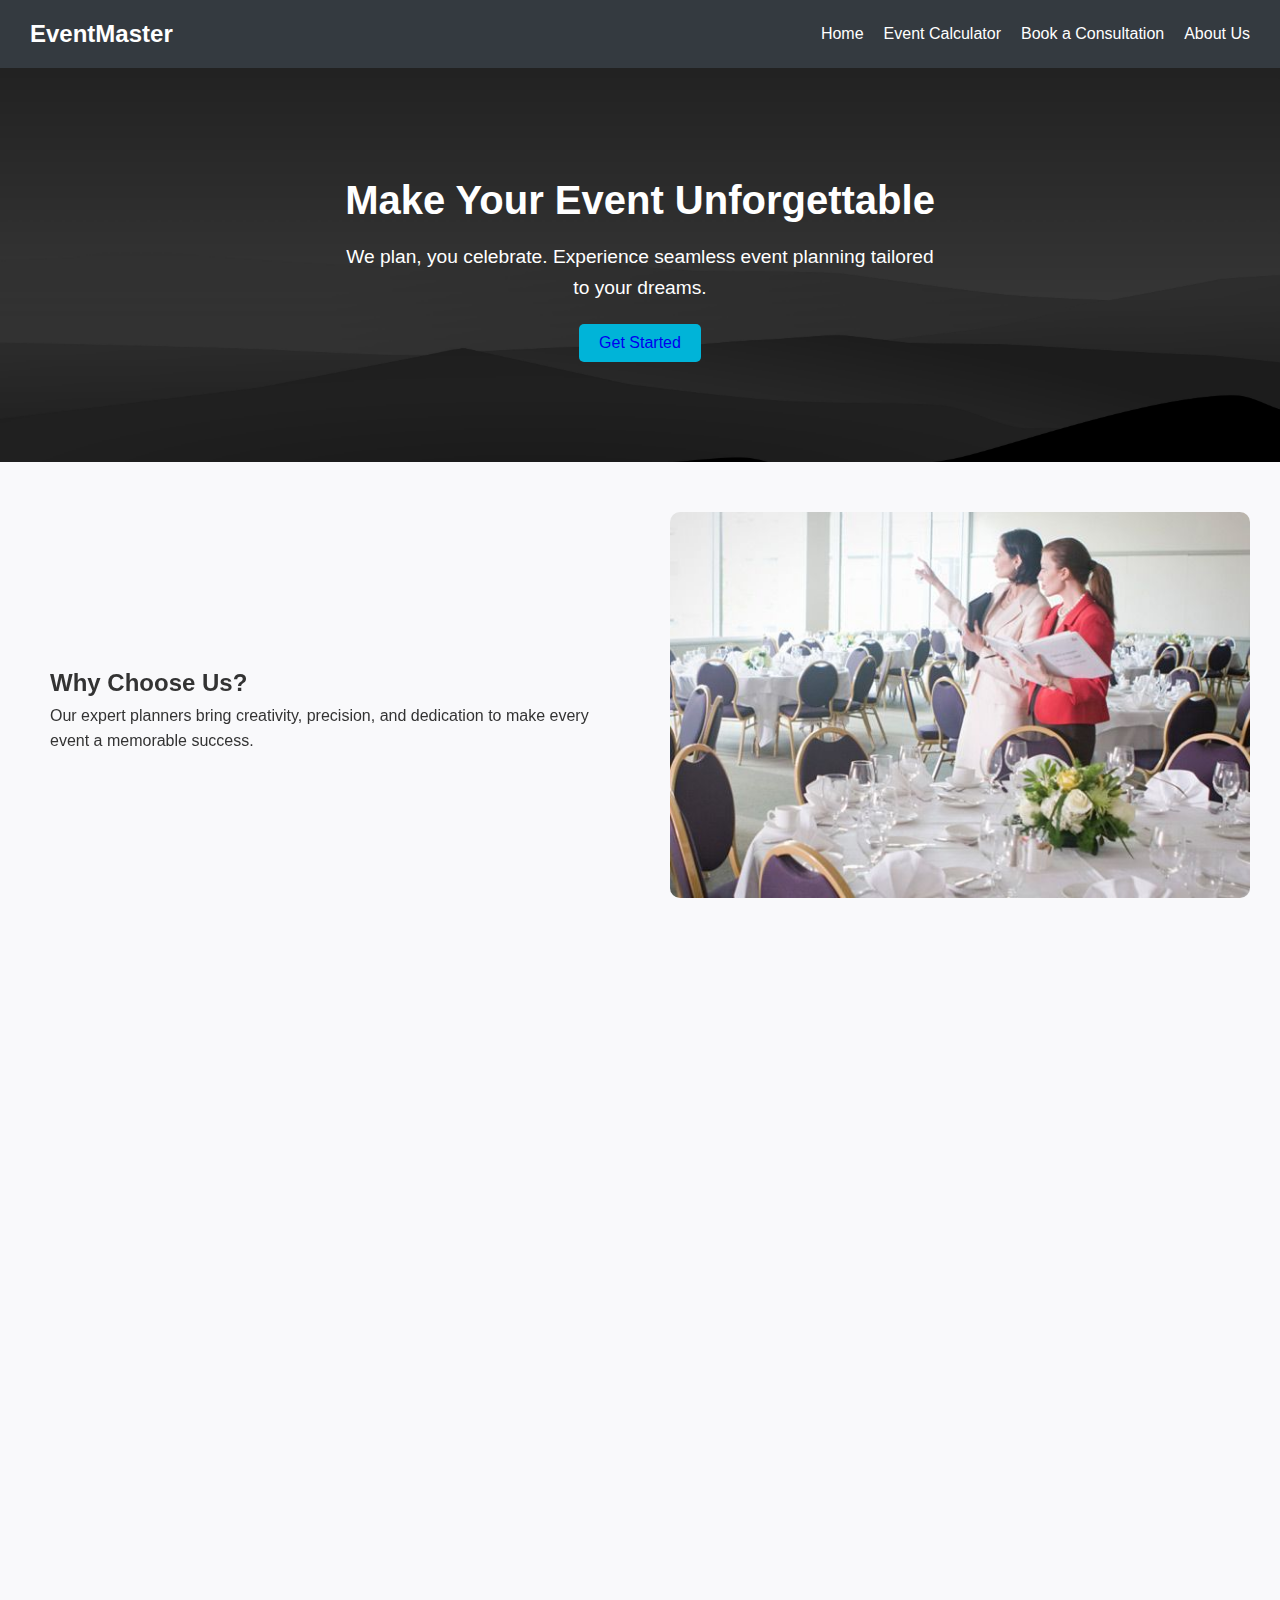
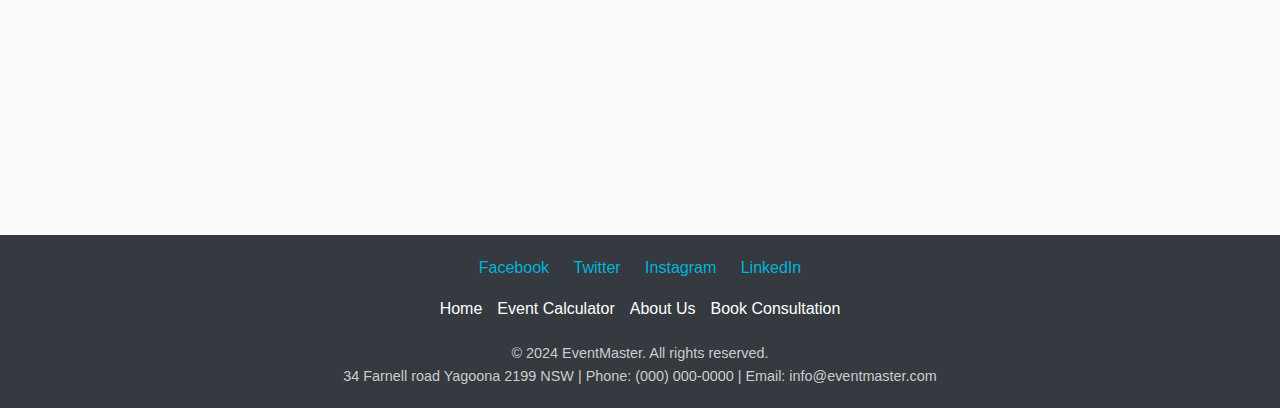
<file: index.html>
<!DOCTYPE html>
<html lang="en">
<head>
    <meta charset="UTF-8">
    <meta name="viewport" content="width=device-width, initial-scale=1.0">
    <title>Event Planning Services</title>
    <!-- AOS CSS -->
    <link href="https://cdn.jsdelivr.net/npm/aos@2.3.4/dist/aos.css" rel="stylesheet">

    <style>
        /* Basic Reset */
        * {
            margin: 0;
            padding: 0;
            box-sizing: border-box;
        }

        body {
            font-family: 'Segoe UI', Tahoma, Geneva, Verdana, sans-serif;
            background-color: #f9f9fb;
            color: #333;
            line-height: 1.6;
        }

        /* Header Styling */
        header {
            display: flex;
            justify-content: space-between;
            align-items: center;
            padding: 15px 30px;
            background-color: #343a40;
            color: white;
        }
	    button a {
		    text-decoration: none !important;
		    text-color: white;
	    }

        .logo {
            font-size: 1.5rem;
            font-weight: bold;
        }

        nav ul {
            list-style: none;
            display: flex;
            gap: 20px;
        }

        nav a {
            color: white;
            text-decoration: none;
            font-weight: 500;
        }

        nav a:hover {
            color: #00b4d8;
        }

        .hero {
            background-image: url('hero 4.jpg');
            background-size: cover;
            background-position: center;
            color: white;
            text-align: center;
            padding: 100px 20px;
        }

        .hero-text {
            max-width: 600px;
            margin: auto;
        }

        .hero h1 {
            font-size: 2.5rem;
            margin-bottom: 10px;
        }

        .hero p {
            font-size: 1.2rem;
            margin-bottom: 20px;
        }

        .hero-button {
            background-color: #00b4d8;
            color: white;
            border: none;
            padding: 10px 20px;
            font-size: 1rem;
            cursor: pointer;
            border-radius: 5px;
        }

        .hero-button:hover {
            background-color: #0077b6;
        }

        /* Content Sections */
        .content-section {
            display: flex;
            align-items: center;
            padding: 50px 30px;
            gap: 20px;
        }

        .content-section.reverse {
            flex-direction: row-reverse;
        }

        .text-block {
            flex: 1;
            padding: 20px;
        }

        .image-block {
            flex: 1;
        }

        .image-block img {
            width: 100%;
            border-radius: 10px;
        }

        /* Center Button */
        .center-button {
            text-align: center;
            margin: 30px 0;
        }

        .center-button button {
            background-color: #00b4d8;
            color: white;
            border: none;
            padding: 12px 25px;
            font-size: 1rem;
            cursor: pointer;
            border-radius: 5px;
        }

        .center-button button:hover {
            background-color: #0077b6;
        }

        /* Call to Action Section */
        .call-to-action {
            background-color: #343a40;
            color: white;
            text-align: center;
            padding: 50px 20px;
        }

        .call-to-action h2 {
            font-size: 2rem;
            margin-bottom: 10px;
        }

        .call-to-action p {
            font-size: 1.2rem;
            margin-bottom: 20px;
        }

        .call-to-action button {
            background-color: #00b4d8;
            color: white;
            border: none;
            padding: 12px 25px;
            font-size: 1rem;
            cursor: pointer;
            border-radius: 5px;
        }

        .call-to-action button:hover {
            background-color: #0077b6;
        }
    </style>
</head>
<body>

    <!-- Header Section -->
    <header>
        <div class="logo">EventMaster</div>
        <nav>
            <ul>
                <li><a href="index.html">Home</a></li>
                <li><a href="calculate.html">Event Calculator</a></li>
                <li><a href="book.html">Book a Consultation</a></li>
                <li><a href="about.html">About Us</a></li>
            </ul>
        </nav>
    </header>

    <!-- Hero Section -->
    <section class="hero" data-aos="fade-up">
        <div class="hero-text">
            <h1>Make Your Event Unforgettable</h1>
            <p>We plan, you celebrate. Experience seamless event planning tailored to your dreams.</p>
            <button class="hero-button"><a href="calculate.html">Get Started</a></button>
        </div>
    </section>

    <!-- Section 1 -->
    <section class="content-section" data-aos="fade-right">
        <div class="text-block">
            <h2>Why Choose Us?</h2>
            <p>Our expert planners bring creativity, precision, and dedication to make every event a memorable success.</p>
        </div>
        <div class="image-block">
            <img src="event 1.jpg" alt="Event Planning">
        </div>
    </section>

    <!-- Section 2 -->
    <section class="content-section reverse" data-aos="fade-left">
        <div class="image-block">
            <img src="event 2.jpg" alt="Wedding Setup">
        </div>
        <div class="text-block">
            <h2>Events We Specialize In</h2>
            <p>From corporate gatherings to dream weddings, we cover it all with style and sophistication.</p>
        </div>
    </section>

    <!-- Budget Calculator Button -->
    <div class="center-button" data-aos="zoom-in">
        <button><a href="calculate.html">Calculate Your Budget</a></button>
    </div>

    <!-- Call to Action Section -->
    <section class="call-to-action" data-aos="fade-up">
        <h2>Ready to Start Planning?</h2>
        <p>Book your consultation today and let's create something extraordinary together.</p>
        <button><a href="book.html">Book a Consultation</a></button>
    </section>
	<!-- Footer Section -->
<footer style="background-color: #343a40; color: white; padding: 20px 0; text-align: center; margin-top: 30px;">
    <div style="max-width: 800px; margin: auto; display: flex; flex-direction: column; align-items: center;">
        <!-- Social Media Links -->
        <div style="margin-bottom: 15px;">
            <a href="https://facebook.com" style="color: #00b4d8; margin: 0 10px; text-decoration: none;">Facebook</a>
            <a href="https://twitter.com" style="color: #00b4d8; margin: 0 10px; text-decoration: none;">Twitter</a>
            <a href="https://instagram.com" style="color: #00b4d8; margin: 0 10px; text-decoration: none;">Instagram</a>
            <a href="https://linkedin.com" style="color: #00b4d8; margin: 0 10px; text-decoration: none;">LinkedIn</a>
        </div>

        <!-- Quick Links -->
        <div style="display: flex; gap: 15px; margin-bottom: 10px; flex-wrap: wrap; justify-content: center;">
            <a href="index.html" style="color: white; text-decoration: none;">Home</a>
            <a href="calculate.html" style="color: white; text-decoration: none;">Event Calculator</a>
            <a href="about.html" style="color: white; text-decoration: none;">About Us</a>
            <a href="book.html" style="color: white; text-decoration: none;">Book Consultation</a>
        </div>

        <!-- Contact Info -->
        <div style="font-size: 0.9rem; color: #ccc; margin-top: 10px;">
            <p>&copy; 2024 EventMaster. All rights reserved.</p>
            <p>34 Farnell road Yagoona 2199 NSW | Phone: (000) 000-0000 | Email: info@eventmaster.com</p>
        </div>
    </div>
</footer>


    <!-- AOS JS -->
    <script src="https://cdn.jsdelivr.net/npm/aos@2.3.4/dist/aos.js"></script>

    <!-- Initialize AOS -->
    <script>
        AOS.init({
            duration: 1000, // animation duration in ms
            once: true, // animation happens only once when scrolled
        });
    </script>

</body>
</html>
</file>
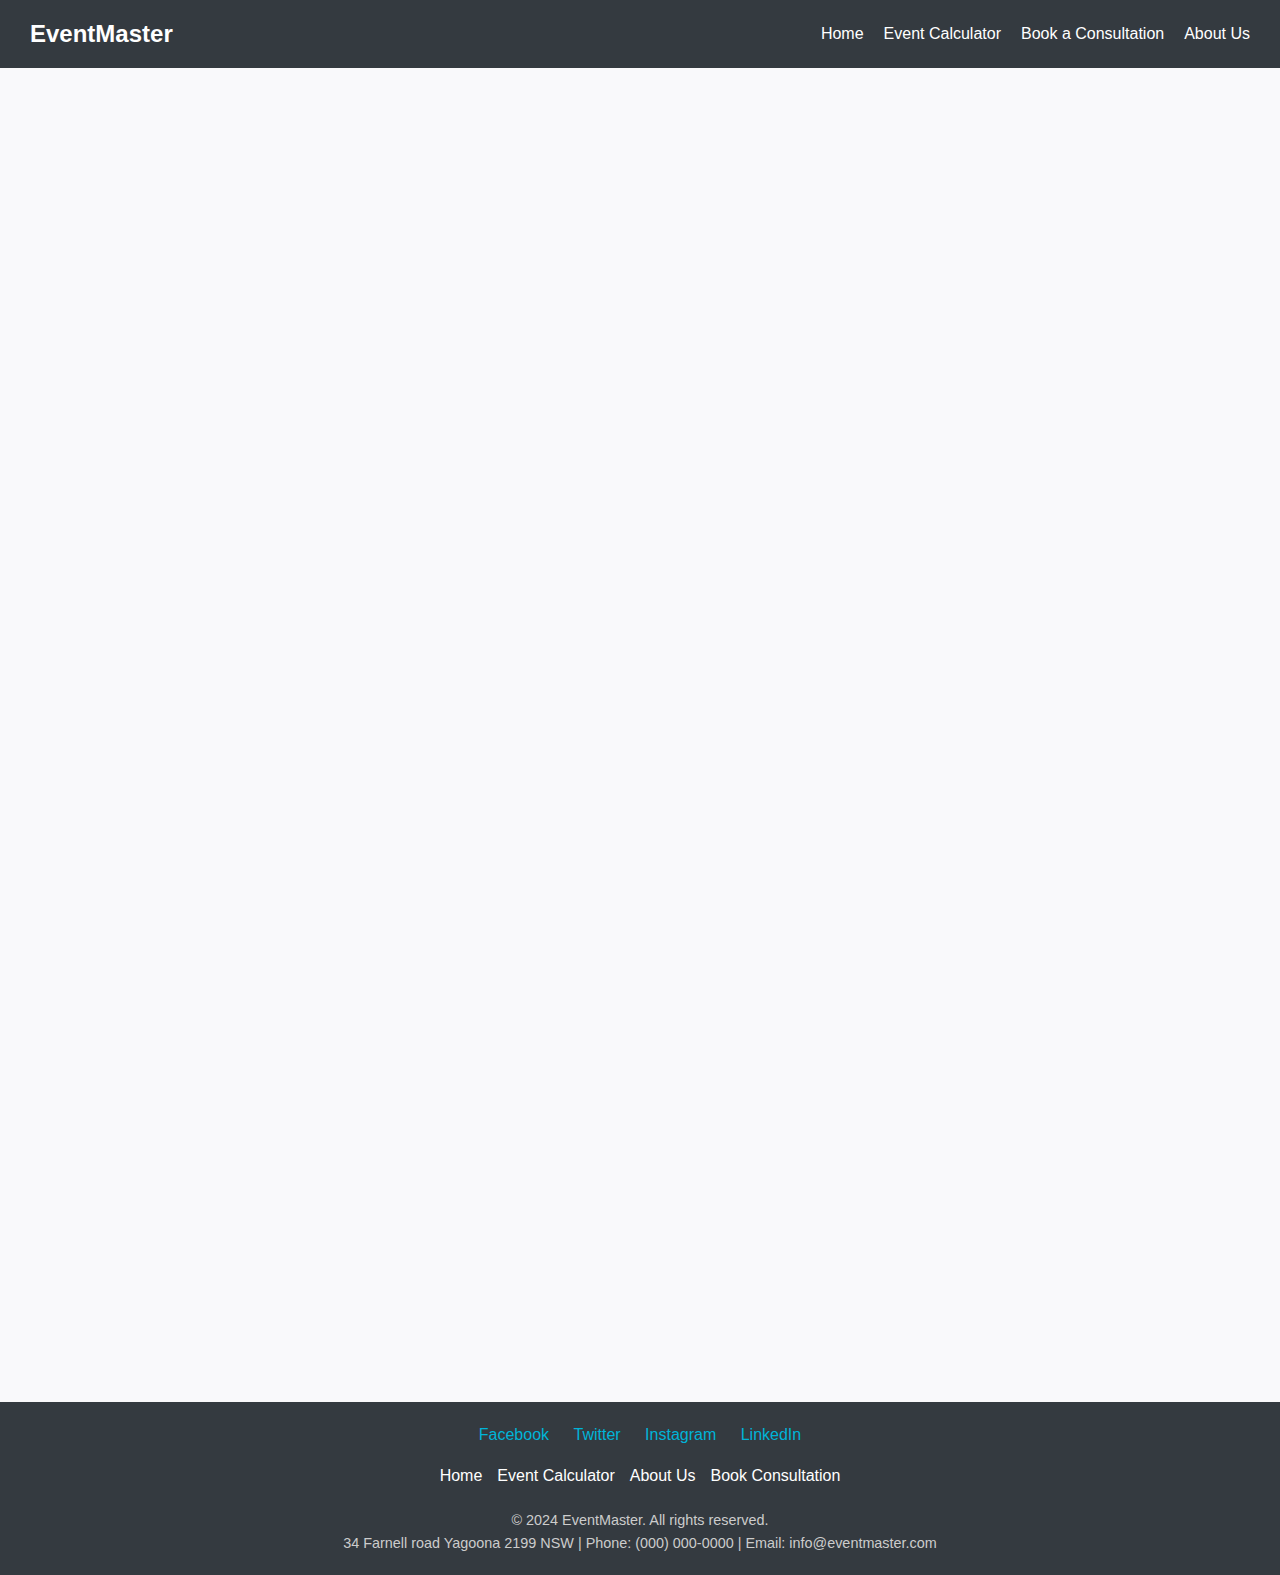
<file: about.html>
<!DOCTYPE html>
<html lang="en">
<head>
    <meta charset="UTF-8">
    <meta name="viewport" content="width=device-width, initial-scale=1.0">
    <title>About Us</title>
    <style>
        /* Basic Reset */
        * {
            margin: 0;
            padding: 0;
            box-sizing: border-box;
        }

        body {
            font-family: 'Segoe UI', Tahoma, Geneva, Verdana, sans-serif;
            background-color: #f9f9fb;
            color: #333;
            line-height: 1.6;
        }

        /* Header Styling */
        header {
            display: flex;
            justify-content: space-between;
            align-items: center;
            padding: 15px 30px;
            background-color: #343a40;
            color: white;
        }

        .logo {
            font-size: 1.5rem;
            font-weight: bold;
        }

        nav ul {
            list-style: none;
            display: flex;
            gap: 20px;
        }

        nav a {
            color: white;
            text-decoration: none;
            font-weight: 500;
        }

        nav a:hover {
            color: #00b4d8;
        }

        /* Hero Section */
        .hero {
            background-image: url('about.jpg'); 
            background-size: cover;
            background-position: center;
            padding: 100px 30px;
            text-align: center;
            color: white;
            opacity: 0;
            animation: fadeIn 2s ease-in forwards;
        }

        .hero h1 {
            font-size: 2.5rem;
            color: #ffffff;
            margin-bottom: 10px;
            animation: slideUp 1.5s ease-out forwards;
        }

        .hero p {
            font-size: 1.2rem;
            max-width: 600px;
            margin: 0 auto;
            line-height: 1.5;
            opacity: 0;
            animation: fadeIn 2s ease-in 1s forwards;
        }

        /* About Section */
        .container {
            max-width: 800px;
            margin: 30px auto;
            padding: 20px;
            background-color: #ffffff;
            border-radius: 8px;
            box-shadow: 0 0 10px rgba(0, 0, 0, 0.1);
            opacity: 0;
            animation: fadeIn 2s ease-in 0.5s forwards;
        }

        h2 {
            text-align: center;
            margin-bottom: 20px;
            color: #0077b6;
            animation: slideUp 1.5s ease-out 0.5s forwards;
        }

        .section {
            margin-bottom: 30px;
        }

        .section h3 {
            color: #0077b6;
            margin-bottom: 10px;
            font-size: 1.5rem;
            opacity: 0;
            animation: fadeIn 1.5s ease-in 1.5s forwards;
        }

        .section p {
            line-height: 1.7;
            color: #333;
            opacity: 0;
            animation: fadeIn 2s ease-in 2s forwards;
        }

        /* Team Section */
        .team {
            display: flex;
            flex-wrap: wrap;
            gap: 20px;
            justify-content: center;
            text-align: center;
            opacity: 0;
            animation: fadeIn 2s ease-in 2.5s forwards;
        }

        .team-member {
            flex: 1 1 200px;
            background-color: #f3f4f6;
            padding: 20px;
            border-radius: 8px;
            box-shadow: 0 0 5px rgba(0, 0, 0, 0.1);
            opacity: 0;
            animation: fadeIn 2s ease-in 3s forwards;
        }

        .team-member h4 {
            margin-top: 10px;
            color: #0077b6;
        }

        .team-member p {
            font-size: 0.9rem;
            color: #666;
        }

        /* Animation Definitions */
        @keyframes fadeIn {
            from {
                opacity: 0;
            }
            to {
                opacity: 1;
            }
        }

        @keyframes slideUp {
            from {
                transform: translateY(30px);
                opacity: 0;
            }
            to {
                transform: translateY(0);
                opacity: 1;
            }
        }

    </style>
</head>
<body>

    <!-- Header Section -->
    <header>
        <div class="logo">EventMaster</div>
        <nav>
            <ul>
                <li><a href="index.html">Home</a></li>
                <li><a href="calculate.html">Event Calculator</a></li>
                <li><a href="book.html">Book a Consultation</a></li>
                <li><a href="about.html">About Us</a></li>
            </ul>
        </nav>
    </header>

    <!-- Hero Section -->
    <section class="hero">
        <h1>About Us</h1>
        <p>Get to know our story, our team, and our dedication to creating unforgettable events.</p>
    </section>

    <!-- About Us Content -->
    <div class="container">
        <section class="section">
            <h2>Our Story</h2>
            <p>Founded with a passion for bringing people together, EventMaster has grown to be a trusted name in event planning. Our journey began with a vision to simplify the event planning process, allowing our clients to focus on making memories. Today, we continue to innovate and deliver exceptional events that reflect the unique tastes and preferences of each client.</p>
        </section>

        <!-- Our Values Section -->
        <section class="section">
            <h2>Our Values</h2>
            <h3>Creativity</h3>
            <p>We believe in crafting unique and memorable experiences, designed to captivate and inspire guests. Each event is an opportunity to bring a new vision to life.</p>

            <h3>Dedication</h3>
            <p>Our team is committed to delivering perfection in every detail, ensuring a seamless and enjoyable experience for our clients and their guests.</p>

            <h3>Trust</h3>
            <p>We understand the trust our clients place in us and strive to exceed their expectations at every stage, from initial planning to the final event execution.</p>
        </section>

        <!-- Our Team Section -->
        <section class="section">
            <h2>Meet Our Team</h2>
            <div class="team">
                <div class="team-member">
                    <h4>Arslan Nasir</h4>
                    <p>Founder & CEO</p>
                </div>
                <div class="team-member">
                    <h4>Arslan Nasir</h4>
                    <p>Lead Event Planner</p>
                </div>
                <div class="team-member">
                    <h4>Arslan Nasir</h4>
                    <p>Marketing Specialist</p>
                </div>
                <div class="team-member">
                    <h4>Arslan Nasir</h4>
                    <p>Operations Manager</p>
                </div>
            </div>
        </section>
    </div>

    <!-- Footer Section -->
    <footer style="background-color: #343a40; color: white; padding: 20px 0; text-align: center; margin-top: 30px;">
        <div style="max-width: 800px; margin: auto; display: flex; flex-direction: column; align-items: center;">
            <!-- Social Media Links -->
            <div style="margin-bottom: 15px;">
                <a href="https://facebook.com" style="color: #00b4d8; margin: 0 10px; text-decoration: none;">Facebook</a>
                <a href="https://twitter.com" style="color: #00b4d8; margin: 0 10px; text-decoration: none;">Twitter</a>
                <a href="https://instagram.com" style="color: #00b4d8; margin: 0 10px; text-decoration: none;">Instagram</a>
                <a href="https://linkedin.com" style="color: #00b4d8; margin: 0 10px; text-decoration: none;">LinkedIn</a>
            </div>

            <!-- Quick Links -->
            <div style="display: flex; gap: 15px; margin-bottom: 10px; flex-wrap: wrap; justify-content: center;">
                <a href="index.html" style="color: white; text-decoration: none;">Home</a>
                <a href="calculate.html" style="color: white; text-decoration: none;">Event Calculator</a>
                <a href="about.html" style="color: white; text-decoration: none;">About Us</a>
                <a href="book.html" style="color: white; text-decoration: none;">Book Consultation</a>
            </div>

            <!-- Contact Info -->
            <div style="font-size: 0.9rem; color: #ccc; margin-top: 10px;">
                <p>&copy; 2024 EventMaster. All rights reserved.</p>
                <p>34 Farnell road Yagoona 2199 NSW | Phone: (000) 000-0000 | Email: info@eventmaster.com</p>
            </div>
        </div>
    </footer>

</body>
</html>
</file>
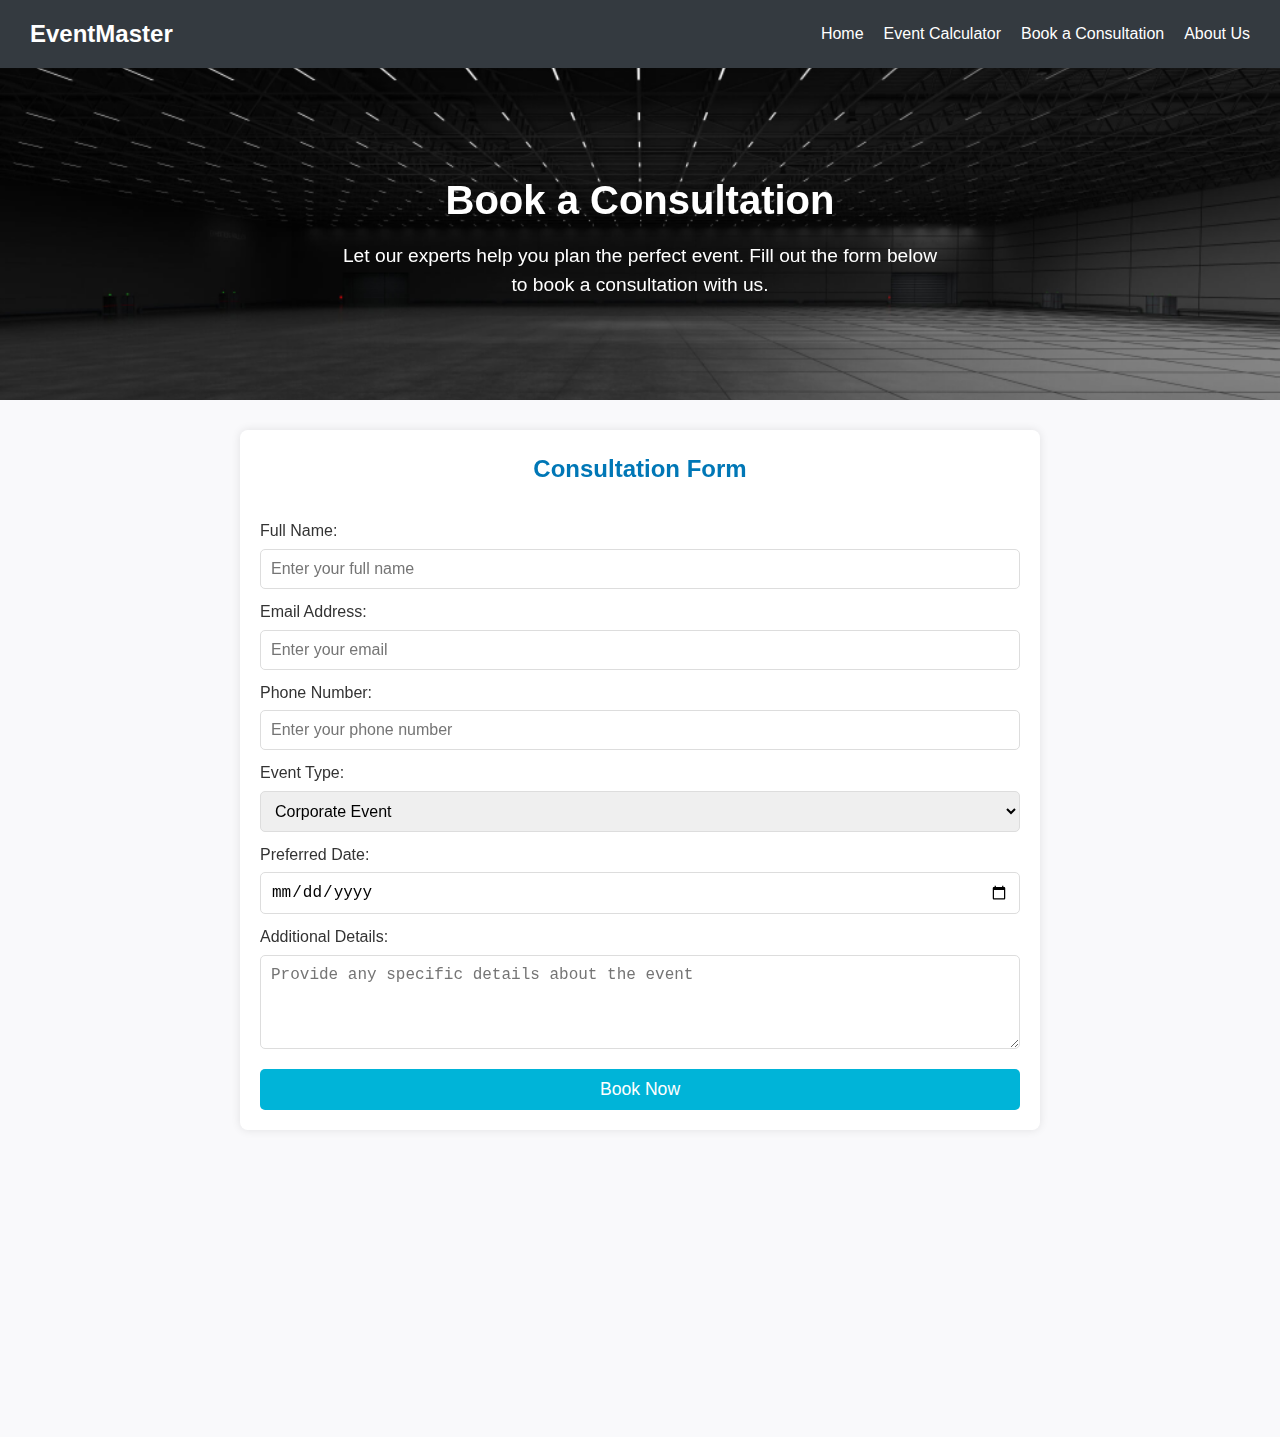
<file: book.html>
<!DOCTYPE html>
<html lang="en">
<head>
    <meta charset="UTF-8">
    <meta name="viewport" content="width=device-width, initial-scale=1.0">
    <title>Book a Consultation</title>
    <link href="https://cdn.jsdelivr.net/npm/aos@2.3.4/dist/aos.css" rel="stylesheet">
    <style>
        /* Basic Reset */
        * {
            margin: 0;
            padding: 0;
            box-sizing: border-box;
        }

        body {
            font-family: 'Segoe UI', Tahoma, Geneva, Verdana, sans-serif;
            background-color: #f9f9fb;
            color: #333;
            line-height: 1.6;
        }

        /* Header Styling */
        header {
            display: flex;
            justify-content: space-between;
            align-items: center;
            padding: 15px 30px;
            background-color: #343a40;
            color: white;
        }

        .logo {
            font-size: 1.5rem;
            font-weight: bold;
        }

        nav ul {
            list-style: none;
            display: flex;
            gap: 20px;
        }

        nav a {
            color: white;
            text-decoration: none;
            font-weight: 500;
        }

        nav a:hover {
            color: #00b4d8;
        }

        /* Hero Section */
        .hero {
            background-image: url('book.png'); 
            background-size: cover;
            background-position: center;
            padding: 100px 30px;
            text-align: center;
            color: white;
        }

        .hero h1 {
            font-size: 2.5rem;
            color: #ffffff;
            margin-bottom: 10px;
        }

        .hero p {
            font-size: 1.2rem;
            max-width: 600px;
            margin: 0 auto;
            line-height: 1.5;
        }

        /* Container */
        .container {
            max-width: 800px;
            margin: 30px auto;
            padding: 20px;
            background-color: #ffffff;
            border-radius: 8px;
            box-shadow: 0 0 10px rgba(0, 0, 0, 0.1);
        }

        h2 {
            text-align: center;
            margin-bottom: 20px;
            color: #0077b6;
        }

        form {
            display: flex;
            flex-direction: column;
        }

        label {
            margin-top: 10px;
            font-weight: 500;
        }

        input, select, textarea, button {
            margin-top: 5px;
            padding: 10px;
            border: 1px solid #ddd;
            border-radius: 5px;
            font-size: 1rem;
        }

        textarea {
            resize: vertical;
        }

        button {
            background-color: #00b4d8;
            color: white;
            cursor: pointer;
            border: none;
            margin-top: 20px;
            font-size: 1.1rem;
        }

        button:hover {
            background-color: #0077b6;
        }
    </style>
</head>
<body>

    <!-- Header Section -->
    <header data-aos="fade-down">
        <div class="logo">EventMaster</div>
        <nav>
            <ul>
                <li><a href="index.html" data-aos="fade-up" data-aos-delay="100">Home</a></li>
                <li><a href="calculate.html" data-aos="fade-up" data-aos-delay="200">Event Calculator</a></li>
                <li><a href="book.html" data-aos="fade-up" data-aos-delay="300">Book a Consultation</a></li>
                <li><a href="about.html" data-aos="fade-up" data-aos-delay="400">About Us</a></li>
            </ul>
        </nav>
    </header>

    <!-- Hero Section -->
    <section class="hero" data-aos="fade-in">
        <h1>Book a Consultation</h1>
        <p>Let our experts help you plan the perfect event. Fill out the form below to book a consultation with us.</p>
    </section>

    <!-- Consultation Form Container -->
    <div class="container" data-aos="fade-up">
        <h2>Consultation Form</h2>
        <form id="consultationForm" action="https://formspree.io/f/mdkogyap" method="POST">
    <!-- Full Name -->
    <label for="fullName">Full Name:</label>
    <input type="text" id="fullName" name="fullName" placeholder="Enter your full name" required>

    <!-- Email Address -->
    <label for="email">Email Address:</label>
    <input type="email" id="email" name="email" placeholder="Enter your email" required>

    <!-- Phone Number -->
    <label for="phone">Phone Number:</label>
    <input type="tel" id="phone" name="phone" placeholder="Enter your phone number" required>

    <!-- Event Type -->
    <label for="eventType">Event Type:</label>
    <select id="eventType" name="eventType">
        <option value="corporate">Corporate Event</option>
        <option value="wedding">Wedding</option>
        <option value="birthday">Birthday Party</option>
        <option value="charity">Charity Event</option>
        <option value="conference">Conference</option>
    </select>

    <!-- Preferred Date -->
    <label for="date">Preferred Date:</label>
    <input type="date" id="date" name="date" required>

    <!-- Additional Details -->
    <label for="details">Additional Details:</label>
    <textarea id="details" name="details" rows="4" placeholder="Provide any specific details about the event"></textarea>

    <!-- Submit Button -->
    <button type="submit">Book Now</button>
</form>

    </div>

    <!-- Footer Section -->
    <footer style="background-color: #343a40; color: white; padding: 20px 0; text-align: center; margin-top: 30px;" data-aos="fade-up">
        <div style="max-width: 800px; margin: auto; display: flex; flex-direction: column; align-items: center;">
            <!-- Social Media Links -->
            <div style="margin-bottom: 15px;">
                <a href="https://facebook.com" style="color: #00b4d8; margin: 0 10px; text-decoration: none;">Facebook</a>
                <a href="https://twitter.com" style="color: #00b4d8; margin: 0 10px; text-decoration: none;">Twitter</a>
                <a href="https://instagram.com" style="color: #00b4d8; margin: 0 10px; text-decoration: none;">Instagram</a>
                <a href="https://linkedin.com" style="color: #00b4d8; margin: 0 10px; text-decoration: none;">LinkedIn</a>
            </div>

            <!-- Quick Links -->
            <div style="display: flex; gap: 15px; margin-bottom: 10px; flex-wrap: wrap; justify-content: center;">
                <a href="index.html" style="color: white; text-decoration: none;">Home</a>
                <a href="calculate.html" style="color: white; text-decoration: none;">Event Calculator</a>
                <a href="about.html" style="color: white; text-decoration: none;">About Us</a>
                <a href="book.html" style="color: white; text-decoration: none;">Book Consultation</a>
            </div>

            <!-- Contact Info -->
            <div style="font-size: 0.9rem; color: #ccc; margin-top: 10px;">
                <p>&copy; 2024 EventMaster. All rights reserved.</p>
                <p>34 Farnell road Yagoona 2199 NSW | Phone: (000) 000-0000 | Email: info@eventmaster.com</p>
            </div>
        </div>
    </footer>

    <!-- AOS JS -->
    <script src="https://cdn.jsdelivr.net/npm/aos@2.3.4/dist/aos.js"></script>
    <script>
        // Initialize AOS library
        AOS.init({
            duration: 1000, // Animation duration in ms
            once: true, // Animation happens only once
            offset: 80 // Trigger animation after scrolling 200px
        });
    </script>
</body>
</html>
</file>
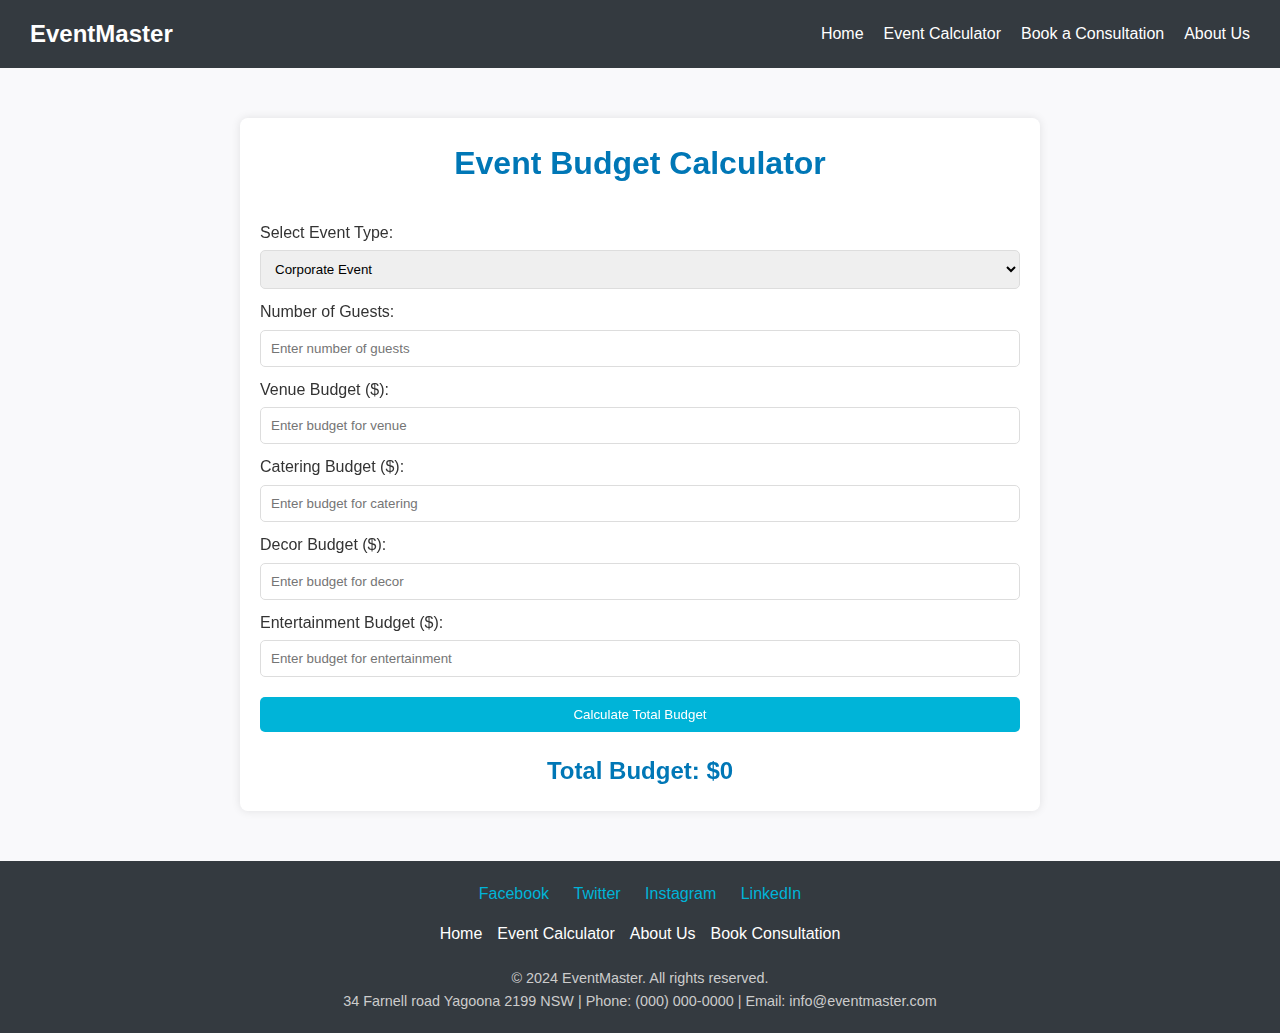
<file: calculate.html>
<!DOCTYPE html>
<html lang="en">
<head>
    <meta charset="UTF-8">
    <meta name="viewport" content="width=device-width, initial-scale=1.0">
    <title>Event Budget Calculator</title>
    <link href="https://cdn.jsdelivr.net/npm/aos@2.3.4/dist/aos.css" rel="stylesheet">
    <style>
        /* Basic Reset */
        * {
            margin: 0;
            padding: 0;
            box-sizing: border-box;
        }

        body {
            font-family: 'Segoe UI', Tahoma, Geneva, Verdana, sans-serif;
            background-color: #f9f9fb;
            color: #333;
            line-height: 1.6;
        }

        /* Header Styling */
        header {
            display: flex;
            justify-content: space-between;
            align-items: center;
            padding: 15px 30px;
            background-color: #343a40;
            color: white;
        }

        .logo {
            font-size: 1.5rem;
            font-weight: bold;
        }

        nav ul {
            list-style: none;
            display: flex;
            gap: 20px;
        }

        nav a {
            color: white;
            text-decoration: none;
            font-weight: 500;
        }

        nav a:hover {
            color: #00b4d8;
        }

        /* Main Content */
        .container {
            max-width: 800px;
            margin: 50px auto;
            padding: 20px;
            background-color: #ffffff;
            border-radius: 8px;
            box-shadow: 0 0 10px rgba(0, 0, 0, 0.1);
        }

        h1 {
            text-align: center;
            margin-bottom: 20px;
            color: #0077b6;
        }

        form {
            display: flex;
            flex-direction: column;
        }

        label {
            margin-top: 10px;
            font-weight: 500;
        }

        input, select, button {
            margin-top: 5px;
            padding: 10px;
            border: 1px solid #ddd;
            border-radius: 5px;
        }

        button {
            background-color: #00b4d8;
            color: white;
            cursor: pointer;
            border: none;
            margin-top: 20px;
        }

        button:hover {
            background-color: #0077b6;
        }

        #totalBudget {
            text-align: center;
            margin-top: 20px;
            font-size: 1.5rem;
            color: #0077b6;
            font-weight: bold;
        }
    </style>
</head>
<body>

    <!-- Header Section -->
    <header data-aos="fade-down">
        <div class="logo">EventMaster</div>
        <nav>
            <ul>
                <li><a href="index.html">Home</a></li>
                <li><a href="calculate.html">Event Calculator</a></li>
                <li><a href="book.html">Book a Consultation</a></li>
                <li><a href="about.html">About Us</a></li>
            </ul>
        </nav>
    </header>

    <!-- Budget Calculator Container -->
    <div class="container" data-aos="fade-up">
        <h1>Event Budget Calculator</h1>
        <form id="budgetForm">
            <label for="eventType">Select Event Type:</label>
            <select id="eventType" data-aos="zoom-in" data-aos-delay="50">
                <option value="corporate">Corporate Event</option>
                <option value="wedding">Wedding</option>
                <option value="birthday">Birthday Party</option>
                <option value="charity">Charity Event</option>
                <option value="conference">Conference</option>
            </select>

            <label for="guestCount" data-aos="zoom-in" data-aos-delay="200">Number of Guests:</label>
            <input type="number" id="guestCount" placeholder="Enter number of guests" data-aos="fade-left" data-aos-delay="300">

            <label for="venueBudget" data-aos="fade-left" data-aos-delay="200">Venue Budget ($):</label>
            <input type="number" id="venueBudget" placeholder="Enter budget for venue" data-aos="fade-left" data-aos-delay="500">

            <label for="cateringBudget" data-aos="fade-left" data-aos-delay="300">Catering Budget ($):</label>
            <input type="number" id="cateringBudget" placeholder="Enter budget for catering" data-aos="fade-left" data-aos-delay="700">

            <label for="decorBudget" data-aos="fade-left" data-aos-delay="400">Decor Budget ($):</label>
            <input type="number" id="decorBudget" placeholder="Enter budget for decor" data-aos="fade-left" data-aos-delay="900">

            <label for="entertainmentBudget" data-aos="fade-left" data-aos-delay="500">Entertainment Budget ($):</label>
            <input type="number" id="entertainmentBudget" placeholder="Enter budget for entertainment" data-aos="fade-left" data-aos-delay="1100">

            <button type="button" onclick="calculateBudget()" data-aos="flip-left" data-aos-delay="0">Calculate Total Budget</button>
        </form>
        <p id="totalBudget" data-aos="fade-up" data-aos-delay="800">Total Budget: $0</p>
    </div>

    <script>
        function calculateBudget() {
            const eventType = document.getElementById('eventType').value;
            const guestCount = parseFloat(document.getElementById('guestCount').value) || 0;
            const venueBudget = parseFloat(document.getElementById('venueBudget').value) || 0;
            const cateringBudget = parseFloat(document.getElementById('cateringBudget').value) || 0;
            const decorBudget = parseFloat(document.getElementById('decorBudget').value) || 0;
            const entertainmentBudget = parseFloat(document.getElementById('entertainmentBudget').value) || 0;

            let totalBudget = 0;

            switch (eventType) {
                case 'corporate':
                    totalBudget = (venueBudget * 1.2) + (cateringBudget * 1.5) + (decorBudget * 1) + (entertainmentBudget * 0.8);
                    break;
                case 'wedding':
                    totalBudget = (venueBudget * 1) + (cateringBudget * 1.2) + (decorBudget * 1.5) + (entertainmentBudget * 1.3);
                    break;
                case 'birthday':
                    totalBudget = (venueBudget * 0.8) + (cateringBudget * 1.3) + (decorBudget * 1) + (entertainmentBudget * 1.4);
                    break;
                case 'charity':
                    totalBudget = (venueBudget * 0.9) + (cateringBudget * 1.1) + (decorBudget * 1.2) + (entertainmentBudget * 1.1);
                    break;
                case 'conference':
                    totalBudget = (venueBudget * 1.3) + (cateringBudget * 1.4) + (decorBudget * 0.8) + (entertainmentBudget * 1);
                    break;
            }

            totalBudget *= guestCount;

            // Display the total budget
            document.getElementById('totalBudget').innerText = `Total Budget: $${totalBudget.toFixed(2)}`;
        }
    </script>

    <!-- Footer Section -->
    <footer style="background-color: #343a40; color: white; padding: 20px 0; text-align: center; margin-top: 30px;">
        <div style="max-width: 800px; margin: auto; display: flex; flex-direction: column; align-items: center;">
            <!-- Social Media Links -->
            <div style="margin-bottom: 15px;">
                <a href="https://facebook.com" style="color: #00b4d8; margin: 0 10px; text-decoration: none;">Facebook</a>
                <a href="https://twitter.com" style="color: #00b4d8; margin: 0 10px; text-decoration: none;">Twitter</a>
                <a href="https://instagram.com" style="color: #00b4d8; margin: 0 10px; text-decoration: none;">Instagram</a>
                <a href="https://linkedin.com" style="color: #00b4d8; margin: 0 10px; text-decoration: none;">LinkedIn</a>
            </div>

            <!-- Quick Links -->
            <div style="display: flex; gap: 15px; margin-bottom: 10px; flex-wrap: wrap; justify-content: center;">
                <a href="index.html" style="color: white; text-decoration: none;">Home</a>
                <a href="calculate.html" style="color: white; text-decoration: none;">Event Calculator</a>
                <a href="about.html" style="color: white; text-decoration: none;">About Us</a>
                <a href="book.html" style="color: white; text-decoration: none;">Book Consultation</a>
            </div>

            <!-- Contact Info -->
            <div style="font-size: 0.9rem; color: #ccc; margin-top: 10px;">
                <p>&copy; 2024 EventMaster. All rights reserved.</p>
                <p>34 Farnell road Yagoona 2199 NSW | Phone: (000) 000-0000 | Email: info@eventmaster.com</p>
            </div>
        </div>
    </footer>

    <!-- AOS JS -->
    <script src="https://cdn.jsdelivr.net/npm/aos@2.3.4/dist/aos.js"></script>
    <script>
        // Initialize AOS library
        AOS.init({
            duration: 1000, // Animation duration in ms
            once: true, // Animation happens only once
            offset: 100 // Trigger animation after scrolling 200px
        });
    </script>
</body>
</html>
</file>
